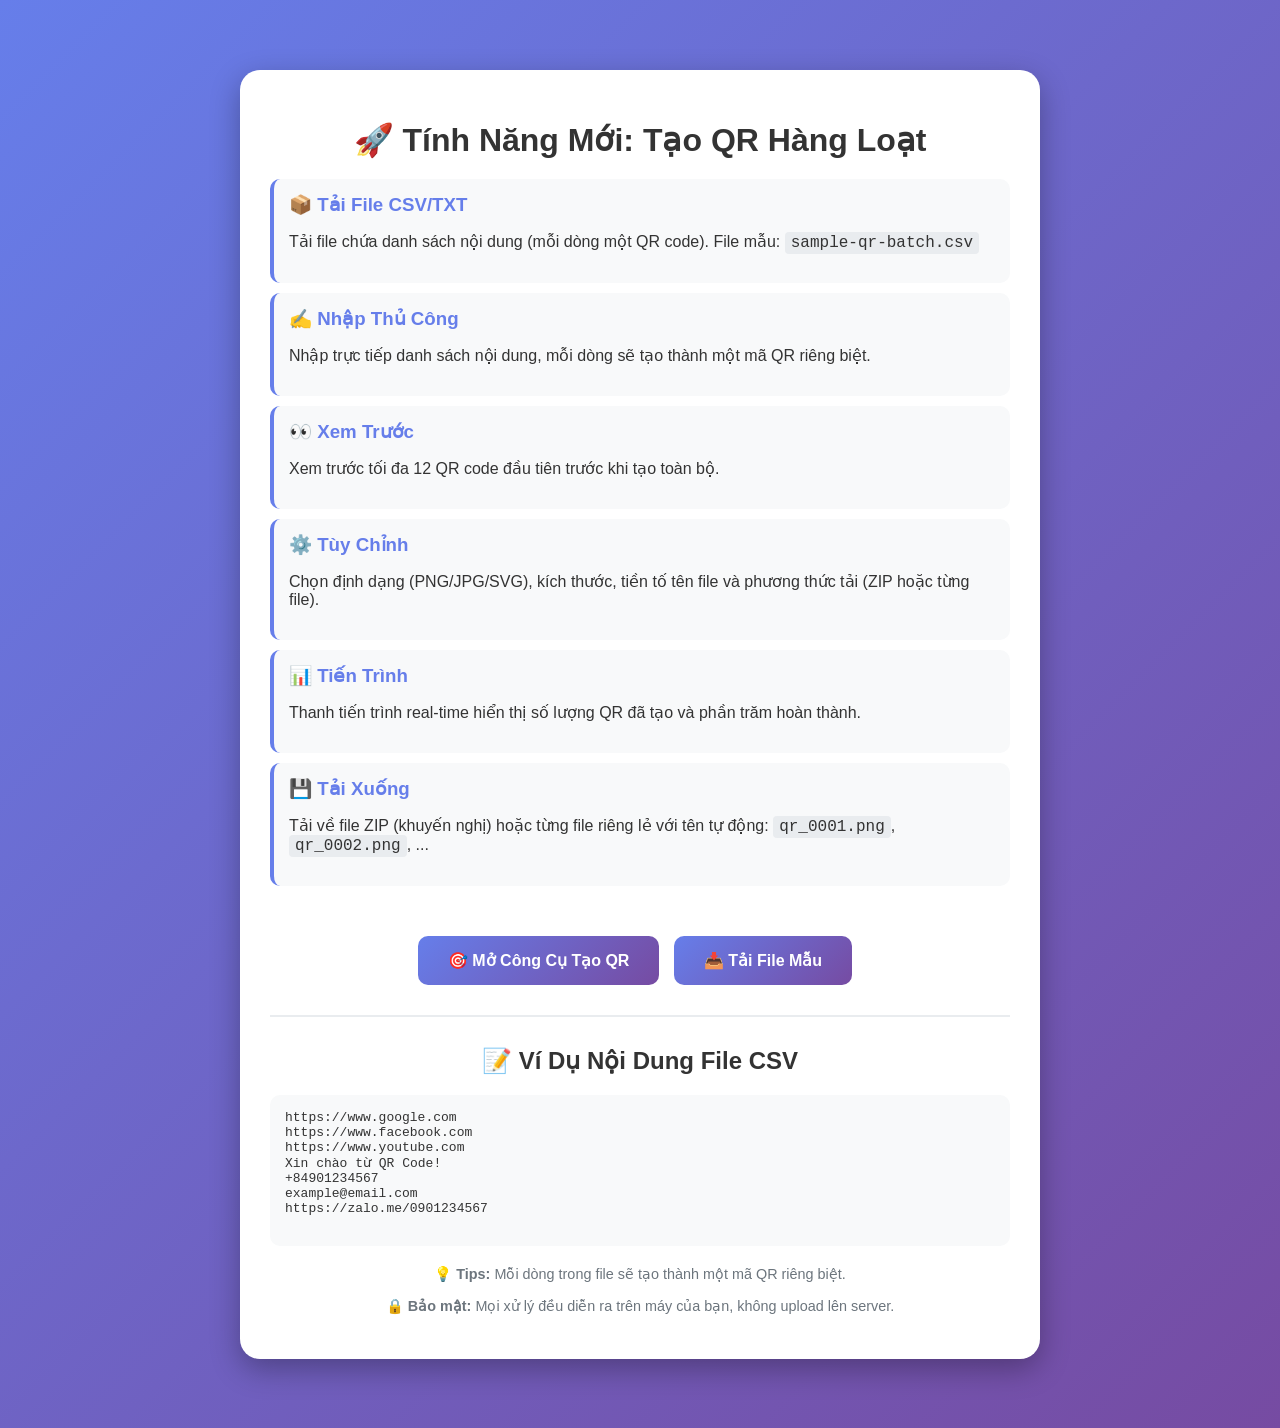
<file: batch-qr-demo.html>
<!DOCTYPE html>
<html lang="vi">
<head>
    <meta charset="UTF-8">
    <meta name="viewport" content="width=device-width, initial-scale=1.0">
    <script type="application/ld+json">
{
  "@context": "https://schema.org",
  "@graph": [
    {
      "@type": "WebSite",
      "@id": "https://cong-cu.app/#website",
      "url": "https://cong-cu.app/",
      "name": "Cong-cu.app",
      "description": "Bộ công cụ xử lý ảnh và tiện ích trực tuyến miễn phí",
      "publisher": {
        "@id": "https://cong-cu.app/#organization"
      },
      "inLanguage": "vi"
    },
    {
      "@type": "Organization",
      "@id": "https://cong-cu.app/#organization",
      "name": "Cong-cu.app",
      "url": "https://cong-cu.app/",
      "logo": {
        "@type": "ImageObject",
        "url": "https://cong-cu.app/logo.png"
      }
    },
    {
      "@type": ["WebApplication", "SoftwareApplication"],
      "@id": "https://cong-cu.app/dinhdanghanh.html#application",
      "name": "Công Cụ Chuyển Đổi Định Dạng Ảnh Online",
      "url": "https://cong-cu.app/dinhdanghanh.html",
      "description": "Chuyển đổi ảnh giữa 80+ định dạng khác nhau nhanh chóng. Hỗ trợ xử lý hàng loạt các định dạng phổ biến như JPG, PNG, GIF, WebP, BMP, TIFF, HEIC, AVIF, RAW.",
      "applicationCategory": "MultimediaApplication",
      "operatingSystem": "All",
      "inLanguage": "vi",
      "featureList": [
        "Chuyển đổi hơn 80 định dạng ảnh",
        "Xử lý hàng loạt nhiều ảnh cùng lúc",
        "Hỗ trợ JPG, PNG, GIF, WebP, BMP, TIFF, HEIC, AVIF, RAW",
        "Không cần cài đặt phần mềm",
        "Hoàn toàn miễn phí"
      ],
      "screenshot": {
        "@type": "ImageObject",
        "url": "https://cong-cu.app/screenshot-dinhdanghanh.jpg"
      },
      "offers": {
        "@type": "Offer",
        "price": "0",
        "priceCurrency": "VND"
      },
      "creator": {
        "@id": "https://cong-cu.app/#organization"
      }
    },
    {
      "@type": "WebPage",
      "@id": "https://cong-cu.app/dinhdanghanh.html#webpage",
      "url": "https://cong-cu.app/dinhdanghanh.html",
      "name": "Chuyển Đổi Định Dạng Ảnh Hàng Loạt Miễn Phí - Cong-cu.app",
      "inLanguage": "vi",
      "isPartOf": {
        "@id": "https://cong-cu.app/#website"
      },
      "breadcrumb": {
        "@id": "https://cong-cu.app/dinhdanghanh.html#breadcrumb"
      },
      "datePublished": "2024-01-01",
      "dateModified": "2026-05-16",
      "about": {
        "@id": "https://cong-cu.app/dinhdanghanh.html#application"
      },
      "mentions": {
        "@id": "https://cong-cu.app/dinhdanghanh.html#other-tools-menu"
      }
    },
    {
      "@type": "BreadcrumbList",
      "@id": "https://cong-cu.app/dinhdanghanh.html#breadcrumb",
      "itemListElement": [
        {
          "@type": "ListItem",
          "position": 1,
          "name": "Trang chủ",
          "item": "https://cong-cu.app/"
        },
        {
          "@type": "ListItem",
          "position": 2,
          "name": "Chuyển Đổi Định Dạng Ảnh",
          "item": "https://cong-cu.app/dinhdanghanh.html"
        }
      ]
    },
    {
      "@type": "ItemList",
      "@id": "https://cong-cu.app/dinhdanghanh.html#other-tools-menu",
      "name": "Các công cụ khác",
      "description": "Danh sách các tiện ích và công cụ hỗ trợ khác trên hệ thống Cong-cu.app",
      "itemListElement": [
        {
          "@type": "SiteNavigationElement",
          "position": 1,
          "name": "Thay đổi nền ảnh",
          "url": "https://cong-cu.app/thay-doi-nen-anh.html"
        },
        {
          "@type": "SiteNavigationElement",
          "position": 2,
          "name": "Tải ảnh bằng liên kết",
          "url": "https://cong-cu.app/tai-anh-bang-lien-ket.html"
        },
        {
          "@type": "SiteNavigationElement",
          "position": 3,
          "name": "Tạo QR",
          "url": "https://cong-cu.app/tao-qr.html"
        },
        {
          "@type": "SiteNavigationElement",
          "position": 4,
          "name": "Công Cụ Thêm QR vào Voucher",
          "url": "https://cong-cu.app/them-qr-vao-voucher.html"
        },
        {
          "@type": "SiteNavigationElement",
          "position": 5,
          "name": "Công cụ thêm tên vào thiệp mời hàng loạt",
          "url": "https://cong-cu.app/them-ten-vao-thiep-moi.html"
        },
        {
          "@type": "SiteNavigationElement",
          "position": 6,
          "name": "Up ảnh lấy link",
          "url": "https://cong-cu.app/up-anh-lay-link.html"
        },
        {
          "@type": "SiteNavigationElement",
          "position": 7,
          "name": "Check link còn sống hay chết",
          "url": "https://cong-cu.app/check-link.html"
        },
        {
          "@type": "SiteNavigationElement",
          "position": 8,
          "name": "Tạo nhiều kích thước ảnh hàng loạt",
          "url": "https://cong-cu.app/tao-nhieu-kich-thuoc-anh.html"
        }
      ]
    }
  ]
}
</script>
    <title>Test Batch QR - Quick Demo</title>
    <style>
        body {
            font-family: 'Segoe UI', Tahoma, Geneva, Verdana, sans-serif;
            max-width: 800px;
            margin: 50px auto;
            padding: 20px;
            background: linear-gradient(135deg, #667eea 0%, #764ba2 100%);
            color: white;
        }
        .demo-box {
            background: white;
            color: #333;
            padding: 30px;
            border-radius: 20px;
            box-shadow: 0 10px 30px rgba(0,0,0,0.3);
        }
        h1 {
            text-align: center;
            margin-bottom: 20px;
        }
        .feature {
            background: #f8f9fa;
            padding: 15px;
            margin: 10px 0;
            border-radius: 10px;
            border-left: 4px solid #667eea;
        }
        .feature h3 {
            margin: 0 0 10px 0;
            color: #667eea;
        }
        .btn {
            display: inline-block;
            background: linear-gradient(135deg, #667eea 0%, #764ba2 100%);
            color: white;
            padding: 15px 30px;
            border-radius: 10px;
            text-decoration: none;
            font-weight: bold;
            margin: 20px 10px 0 0;
            transition: transform 0.3s ease;
        }
        .btn:hover {
            transform: translateY(-3px);
            box-shadow: 0 5px 20px rgba(102, 126, 234, 0.4);
        }
        code {
            background: #e9ecef;
            padding: 2px 6px;
            border-radius: 4px;
            font-family: 'Courier New', monospace;
        }
    </style>
</head>
<body>
    <div class="demo-box">
        <h1>🚀 Tính Năng Mới: Tạo QR Hàng Loạt</h1>
        
        <div class="feature">
            <h3>📦 Tải File CSV/TXT</h3>
            <p>Tải file chứa danh sách nội dung (mỗi dòng một QR code). File mẫu: <code>sample-qr-batch.csv</code></p>
        </div>

        <div class="feature">
            <h3>✍️ Nhập Thủ Công</h3>
            <p>Nhập trực tiếp danh sách nội dung, mỗi dòng sẽ tạo thành một mã QR riêng biệt.</p>
        </div>

        <div class="feature">
            <h3>👀 Xem Trước</h3>
            <p>Xem trước tối đa 12 QR code đầu tiên trước khi tạo toàn bộ.</p>
        </div>

        <div class="feature">
            <h3>⚙️ Tùy Chỉnh</h3>
            <p>Chọn định dạng (PNG/JPG/SVG), kích thước, tiền tố tên file và phương thức tải (ZIP hoặc từng file).</p>
        </div>

        <div class="feature">
            <h3>📊 Tiến Trình</h3>
            <p>Thanh tiến trình real-time hiển thị số lượng QR đã tạo và phần trăm hoàn thành.</p>
        </div>

        <div class="feature">
            <h3>💾 Tải Xuống</h3>
            <p>Tải về file ZIP (khuyến nghị) hoặc từng file riêng lẻ với tên tự động: <code>qr_0001.png</code>, <code>qr_0002.png</code>, ...</p>
        </div>

        <div style="text-align: center; margin-top: 30px;">
            <a href="taoqr.html" class="btn">🎯 Mở Công Cụ Tạo QR</a>
            <a href="sample-qr-batch.csv" class="btn" download>📥 Tải File Mẫu</a>
        </div>

        <hr style="margin: 30px 0; border: none; border-top: 2px solid #e9ecef;">

        <h2 style="text-align: center;">📝 Ví Dụ Nội Dung File CSV</h2>
        <pre style="background: #f8f9fa; padding: 15px; border-radius: 10px; overflow-x: auto;">
https://www.google.com
https://www.facebook.com
https://www.youtube.com
Xin chào từ QR Code!
+84901234567
example@email.com
https://zalo.me/0901234567
        </pre>

        <div style="text-align: center; margin-top: 20px; color: #6c757d; font-size: 0.9rem;">
            <p><strong>💡 Tips:</strong> Mỗi dòng trong file sẽ tạo thành một mã QR riêng biệt.</p>
            <p><strong>🔒 Bảo mật:</strong> Mọi xử lý đều diễn ra trên máy của bạn, không upload lên server.</p>
        </div>
    </div>
</body>
</html>
</file>
